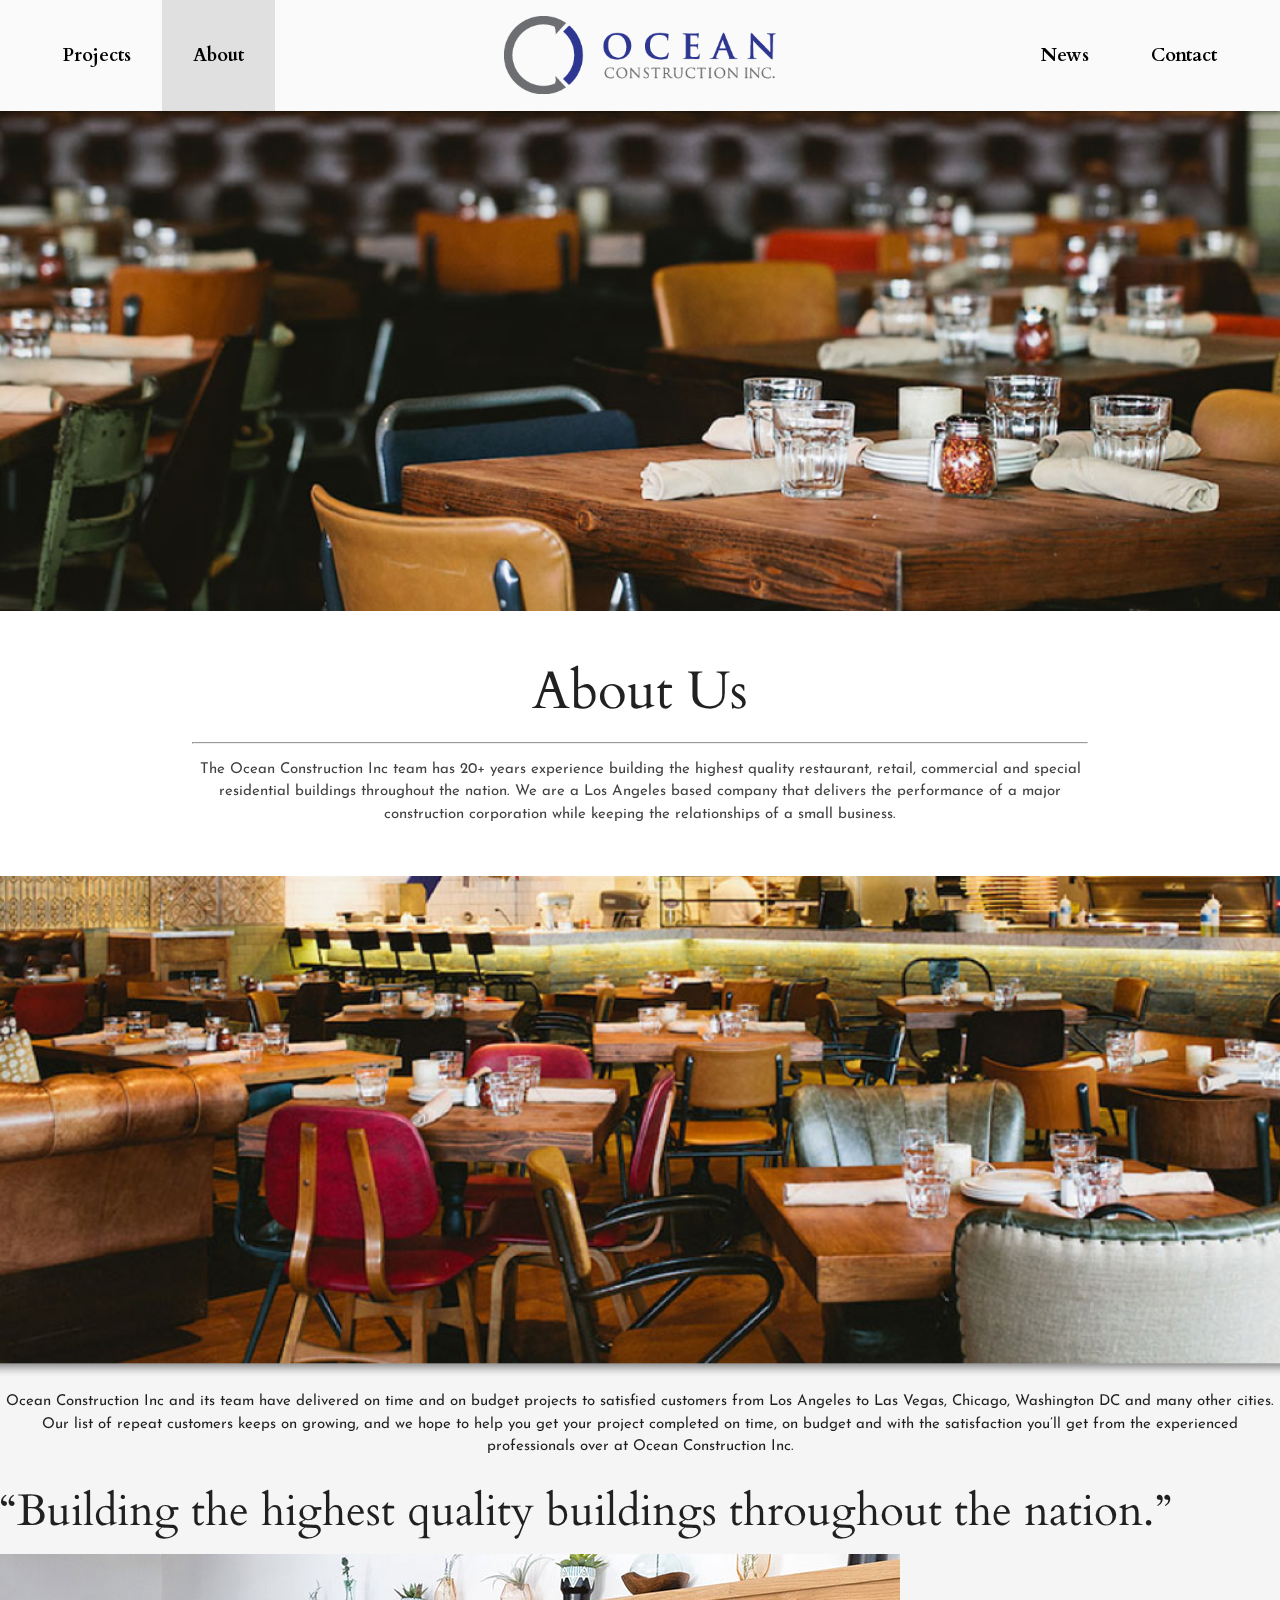
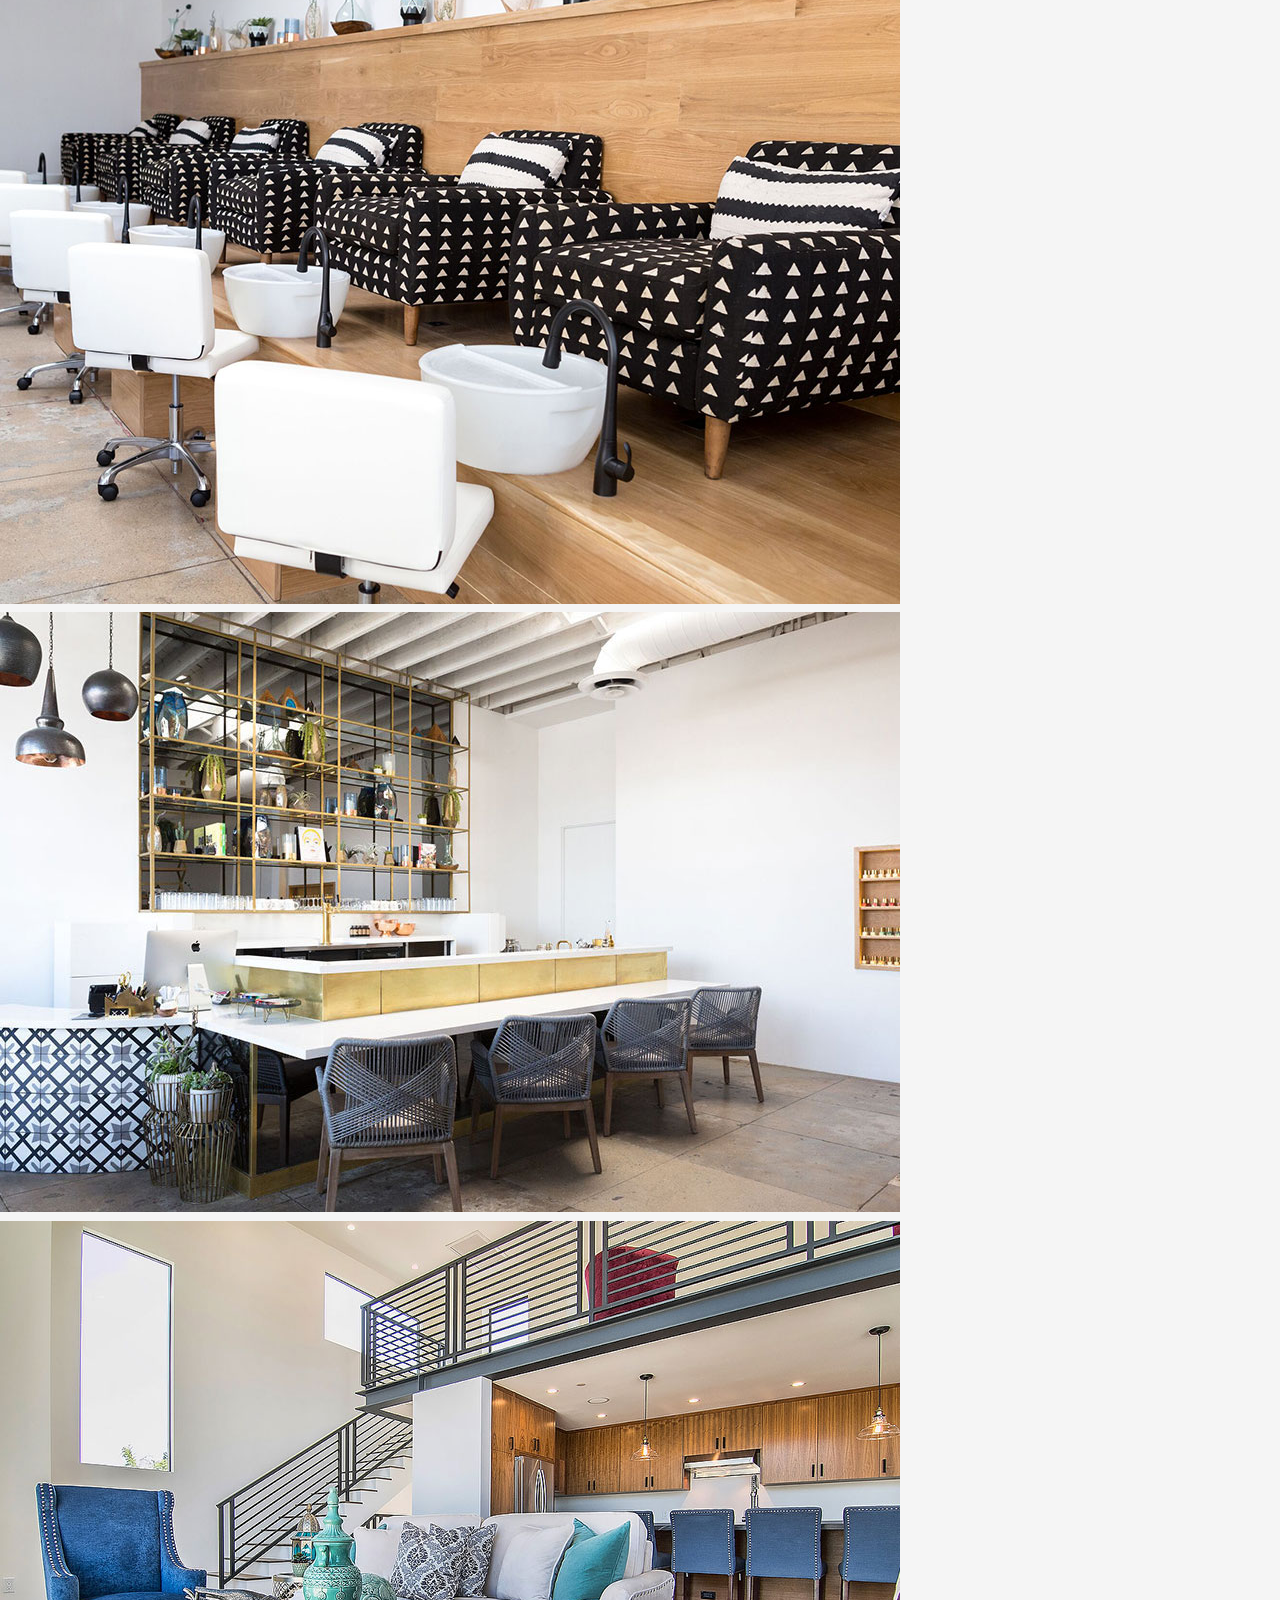
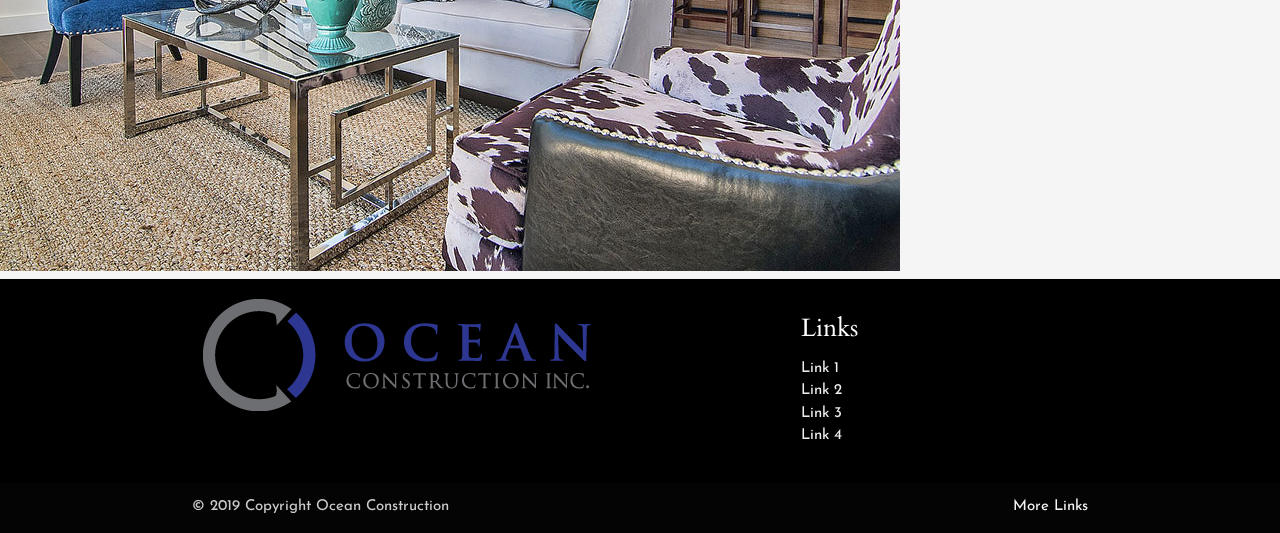
<file: about.html>
<!DOCTYPE html>
<html>

<head>
    <link href="https://fonts.googleapis.com/css?family=Cardo:400,700" rel="stylesheet">
    <link href="https://fonts.googleapis.com/css?family=Josefin+Sans:300,400,600,700" rel="stylesheet">
    <link href="https://fonts.googleapis.com/icon?family=Material+Icons" rel="stylesheet">
    <link type="text/css" rel="stylesheet" href="css/materialize.min.css" media="screen,projection" />
    <link type="text/css" rel="stylesheet" href="css/styles.css">

    <meta name="viewport" content="width=device-width, initial-scale=1.0" />
</head>

<body class="grey lighten-4">
    <script src="https://code.jquery.com/jquery-3.3.1.min.js" integrity="sha256-FgpCb/KJQlLNfOu91ta32o/NMZxltwRo8QtmkMRdAu8="
        crossorigin="anonymous"></script>
    <nav class=" navbar grey lighten-5">
        <div class="nav-wrapper navbar__container container ">

            <a href="index.html" class="brand-logo center">
                <img class="nav__image" src="images/Ocean Logo/ logo.png">
            </a>
            <ul id="nav-mobile" class="left hide-on-med-and-down navbar__list">
                <li>
                    <a class="black-text" href="projects.html">Projects</a>
                </li>
                <li class="active">
                    <a class="black-text" href="about.html">About</a>
                </li>
            </ul>

            <ul id="nav-mobile" class="right hide-on-med-and-down navbar__list">
                <li>
                    <a class="black-text" href="news.html">News</a>
                </li>
                <li>
                    <a class="black-text" href="contact.html">Contact</a>
                </li>
            </ul>
        </div>
    </nav>

    <div class="parallax-container parallax__img">
        <div class="parallax">
            <img src="images/Website Photos/ABOUT IMG/aboutimg.png">
        </div>
    </div>
    <div class="section white">
        <div class="row container">
            <h2 class="header center">About Us</h2>
            <hr>
            <p class="grey-text text-darken-3 lighten-3 center">The Ocean Construction Inc team has 20+ years experience 
                building the highest quality restaurant, retail, commercial and special residential buildings throughout 
                the nation. We are a Los Angeles based company that delivers the performance of a major construction 
                corporation while keeping the relationships of a small business.
            </p>
        </div>
    </div>
    <div class="parallax-container">
        <div class="parallax">
            <img src="images/Website Photos/ABOUT IMG/Parallax 2.png">
        </div>
    </div>    

    <div>
        <p class="center">Ocean Construction Inc and its team have delivered on time and on budget projects to satisfied customers from Los
            Angeles to Las Vegas, Chicago, Washington DC and many other cities. Our list of repeat customers keeps on growing,
            and we hope to help you get your project completed on time, on budget and with the satisfaction you’ll get from
            the experienced professionals over at Ocean Construction Inc.</p>

         <h3>
                “Building the highest quality buildings throughout the nation.”
         </h3>   

         <div>
             <img src="images/Website Photos/BASE COAT DOWNTOWN LA/4.jpg">
             <img src="images/Website Photos/BASE COAT DOWNTOWN LA/2.jpg">
             <img src="images/Background/7.jpg">
         </div>

    </div>




















    <footer class="page-footer footer__color">
        <div class="container">
            <div class="row">
                <div class="col l6 s12">
                    <img src="images/ logo.png">
                </div>
                <div class="col l4 offset-l2 s12">
                    <h5 class="white-text">Links</h5>
                    <ul>
                        <li>
                            <a class="grey-text text-lighten-3" href="#!">Link 1</a>
                        </li>
                        <li>
                            <a class="grey-text text-lighten-3" href="#!">Link 2</a>
                        </li>
                        <li>
                            <a class="grey-text text-lighten-3" href="#!">Link 3</a>
                        </li>
                        <li>
                            <a class="grey-text text-lighten-3" href="#!">Link 4</a>
                        </li>
                    </ul>
                </div>
            </div>
        </div>
        <div class="footer-copyright">
            <div class="container">
                © 2019 Copyright Ocean Construction
                <a class="grey-text text-lighten-4 right" href="#!">More Links</a>
            </div>
        </div>
    </footer>

    <!--JavaScript at end of body for optimized loading-->
    <script type="text/javascript" src="js/materialize.min.js"></script>
    <script type="text/javascript" src="js/script.js"></script>

</body>

</html>
</file>
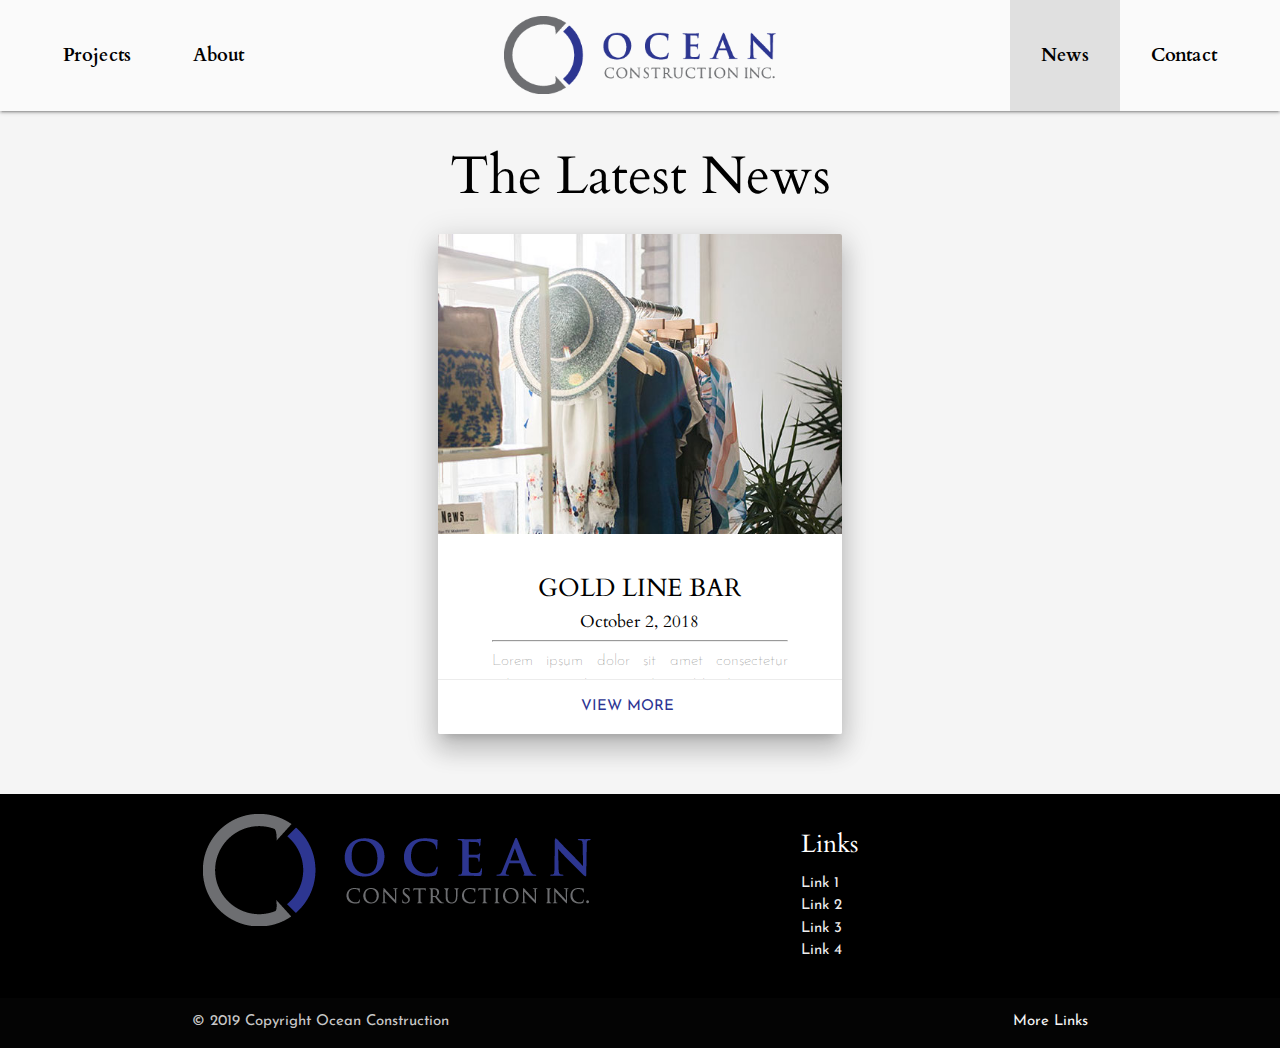
<file: news.html>
<!DOCTYPE html>
<html>

<head>
    <link href="https://fonts.googleapis.com/css?family=Cardo:400,700" rel="stylesheet">
    <link href="https://fonts.googleapis.com/css?family=Josefin+Sans:300,400,600,700" rel="stylesheet">
    <link href="https://fonts.googleapis.com/icon?family=Material+Icons" rel="stylesheet">
    <link type="text/css" rel="stylesheet" href="css/materialize.min.css" media="screen,projection" />
    <link type="text/css" rel="stylesheet" href="css/styles.css">

    <meta name="viewport" content="width=device-width, initial-scale=1.0" />
</head>

<body class="grey lighten-4">
    <script src="https://code.jquery.com/jquery-3.3.1.min.js" integrity="sha256-FgpCb/KJQlLNfOu91ta32o/NMZxltwRo8QtmkMRdAu8="
        crossorigin="anonymous"></script>
    <nav class=" navbar grey lighten-5">
        <div class="nav-wrapper navbar__container container ">

            <a href="index.html" class="brand-logo center">
                <img class="nav__image" src="images/ logo.png">
            </a>
            <ul id="nav-mobile" class="left hide-on-med-and-down navbar__list">
                <li>
                    <a class="black-text" href="projects.html">Projects</a>
                </li>
                <li>
                    <a class="black-text" href="about.html">About</a>
                </li>
            </ul>

            <ul id="nav-mobile" class="right hide-on-med-and-down navbar__list">
                <li class="active">
                    <a class="black-text" href="news.html">News</a>
                </li>
                <li>
                    <a class="black-text" href="contact.html">Contact</a>
                </li>
            </ul>
        </div>
    </nav>
    <div class="features__header center">
        <h2>The Latest News</h2>
        <div class="row">
            <div class="col s12 m4 offset-m4">
                <div class="card large z-depth-4 hoverable">
                    <div class="card-image">
                        <img class="card__image" src="images/Website Photos/MARCUS LEMONIS SHOWROOM DOWNTOWN LA/6.jpg">
                    </div>
                    <div class="card-content center">
                        <div class="card--center-text">
                            <h5 class="card--subject--small">GOLD LINE BAR</h5>
                                <h6>October 2, 2018</h6>
                                <hr>
                                <p class="card__paragraph--text card__paragraph--text--small grey-text text-darken-1">
                                    Lorem ipsum dolor sit amet consectetur adipisicing elit. Provident blanditiis sint temporibus repellat placeat similique
                                    itaque sequi aspernatur quaerat, dignissimos sad autem quam in error incidunt.</p>
                        </div>
                    </div>
                    <div class="card-action card-action--color">
                        <center>
                            <a href="#">View More</a>
                        </center>
                    </div>
                </div>
            </div>
        </div>
    </div>
    <footer class="page-footer footer__color">
        <div class="container">
            <div class="row">
                <div class="col l6 s12">
                    <img src="images/ logo.png">
                </div>
                <div class="col l4 offset-l2 s12">
                    <h5 class="white-text">Links</h5>
                    <ul>
                        <li>
                            <a class="grey-text text-lighten-3" href="#!">Link 1</a>
                        </li>
                        <li>
                            <a class="grey-text text-lighten-3" href="#!">Link 2</a>
                        </li>
                        <li>
                            <a class="grey-text text-lighten-3" href="#!">Link 3</a>
                        </li>
                        <li>
                            <a class="grey-text text-lighten-3" href="#!">Link 4</a>
                        </li>
                    </ul>
                </div>
            </div>
        </div>
        <div class="footer-copyright">
            <div class="container">
                © 2019 Copyright Ocean Construction
                <a class="grey-text text-lighten-4 right" href="#!">More Links</a>
            </div>
        </div>
    </footer>

    <!--JavaScript at end of body for optimized loading-->
    <script type="text/javascript" src="js/materialize.min.js"></script>
    <script type="text/javascript" src="js/script.js"></script>

</body>

</html>
</file>
<file: css/styles.css>
/* 
primary: 2C3493
pri-dark: 17263A
pri-light: 7888AD
secondary: D5A5A3
tertiary: D49040
 */

body {
    font-family: 'Josefin Sans', sans-serif !important;
}

h1,
h2,
h3,
h4,
h5,
h6 {
    font-family: 'Cardo', serif !important;
}

.nav__image {
    display: block;
    width: 70%;
    margin: 0 auto;
    margin-top: 16px;
    color: #2C3493;
}

.navbar {
    height: 111px;
    /* position: absolute;
    z-index: 9000;
    background-color: transparent; */
}

.navbar__container {
    width: 95%;
}

.slides__text{
    background-color: #7a7a7a75;
    display: inline-block;
    padding: 10px;
    text-transform: capitalize;
}

.navbar__list li a{
    font-size: 18.5px;
    padding: 23px 31px;
    padding-top: 24px;
    /* margin-top: 3px; */
    font-weight: 700;
    font-family: 'Cardo', serif !important;
}

.features__container {
    width: 95%;
}

.features__container .row {
    padding-top: 6rem;
}

.features__container--no-padding .row {
    padding-top: 0 !important;
}

.features__header {
    margin-top: .5rem;
    margin-bottom: 3rem;
    color: #000;
}

.slider--no-dots .indicators {
    display: none;
}

.card--tall {
    height: 750px !important;
}

.card--tall--news {
    height: 560px !important;
}

.card__image--tall {
    max-height: 47% !important;
}

.card__image--horizantal {
    max-width: 70% !important;
}

.card--center-text {
    margin: 0 auto !important;
    padding: 0 2rem !important;
}

.card__paragraph--text {
    line-height: 1.6;
    font-size: 1.2rem;
    font-weight: lighter;
    text-align: justify;
}

.card__paragraph--news {
    line-height: 1.6;
    font-size: 1.2rem;
    font-weight: lighter;
    text-align: center;
}

.card__paragraph--text--small {
    font-size: 1.05rem;
}

.card--subject{
    font-size: 1.5rem;
    line-height: 1.3;
}

.card--subject-small{
    margin-top: 0rem;
}

.video {
    display: block;
    max-width: 100%;
    width: auto;
}

.footer__color {
    background-color: #000000;
}

.card-action--color center a {
    color: #2C3493 !important;
}

.card-action--color center a:hover {
    color: #000000 !important;
}

.card-action--color a {
    color: #2C3493 !important;
}

.card-action--color a:hover {
    color: #000000 !important;
}

.parallax__img{
width:100%;
}

.modal__big {
    width: 90%;
    max-height: 85%;
}

.modal__exit {
    position: absolute;
    background-color: #17263A !important;
    top: 30px;
    right: 30px;
}

.modal__image {
    display: block;
    width: 100%;
}

.modal__header {
    padding-top: 50px;
    padding-bottom: 35px; 
}

.modal__image:not(:last-child){
    margin-bottom: 40px;
}
</file>
